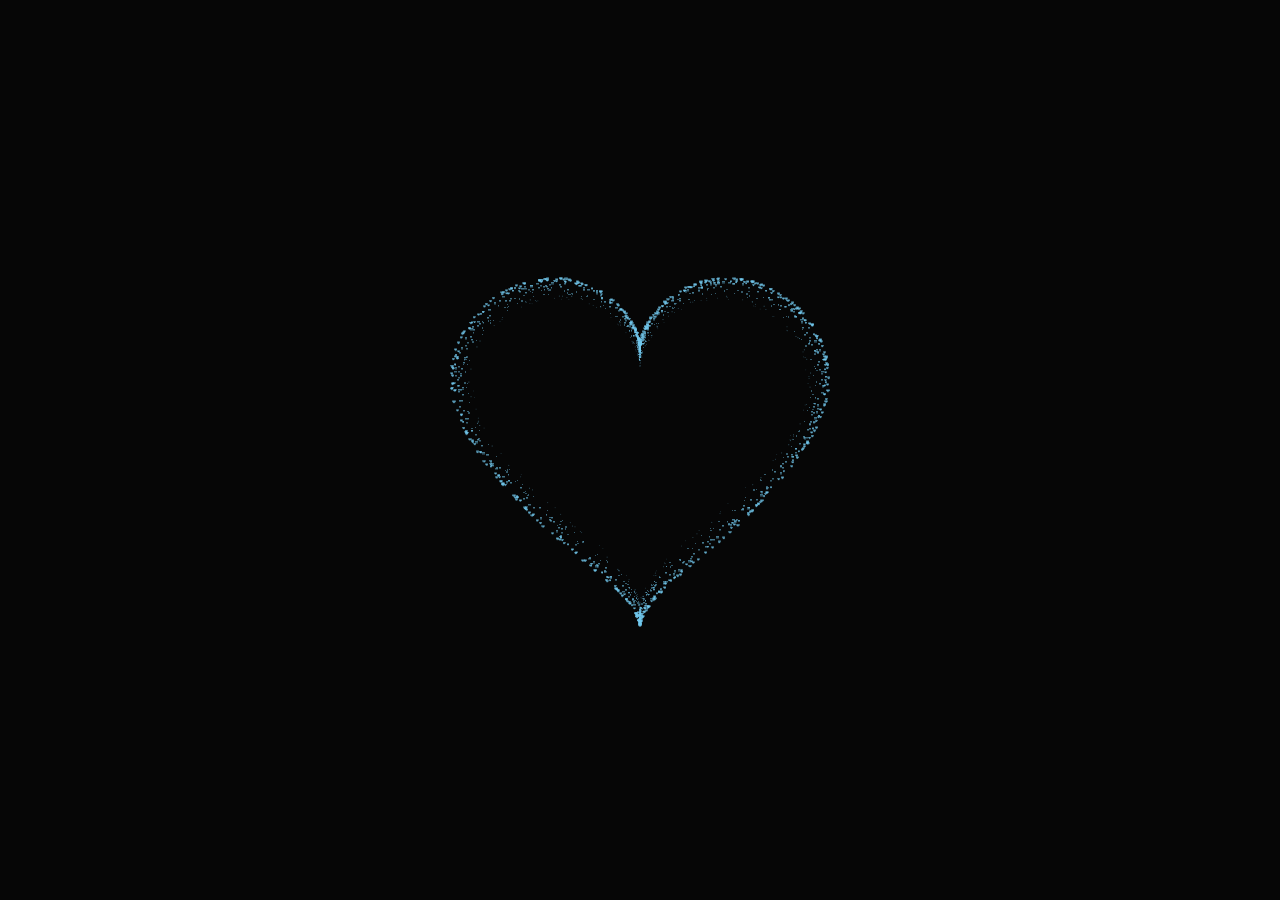
<file: index.html>
<!DOCTYPE HTML PUBLIC "-//W3C//DTD HTML 4.0 Transitional//EN">
<HTML>
 <HEAD>
  <TITLE> Hehehe </TITLE>
  <META NAME="Generator" CONTENT="EditPlus">
  <META NAME="Author" CONTENT="">
  <META NAME="Keywords" CONTENT="">
  <META NAME="Description" CONTENT="">
<link rel="icon" type="image/png" href="https://sharengay.com/wp-content/uploads/2019/02/ico-sharengay-new.png">
  <link rel="stylesheet" href="style.css">
  <style>
  html, body {
  height: 100%;
  padding: 0;
  margin: 0;
  background: rgba(0, 0, 0, 0.851);
}
canvas {
  position: absolute;
  width: 100%;
  height: 100%;
}
  </style>
 </HEAD>
 <BODY>
  <div class="box">
    <canvas id="pinkboard"></canvas>
  </div>
<script>
var settings = {
  particles: {
    length:   10000, // maximum amount of particles
    duration:   4, // particle duration in sec
    velocity: 80, // particle velocity in pixels/sec
    effect: -1.3, // play with this for a nice effect
    size:      8, // particle size in pixels
  },
};
/*
 */
(function(){var b=0;var c=["ms","moz","webkit","o"];for(var a=0;a<c.length&&!window.requestAnimationFrame;++a){window.requestAnimationFrame=window[c[a]+"RequestAnimationFrame"];window.cancelAnimationFrame=window[c[a]+"CancelAnimationFrame"]||window[c[a]+"CancelRequestAnimationFrame"]}if(!window.requestAnimationFrame){window.requestAnimationFrame=function(h,e){var d=new Date().getTime();var f=Math.max(0,16-(d-b));var g=window.setTimeout(function(){h(d+f)},f);b=d+f;return g}}if(!window.cancelAnimationFrame){window.cancelAnimationFrame=function(d){clearTimeout(d)}}}());
/*
 * Point class
 */
var Point = (function() {
  function Point(x, y) {
    this.x = (typeof x !== 'undefined') ? x : 0;
    this.y = (typeof y !== 'undefined') ? y : 0;
  }
  Point.prototype.clone = function() {
    return new Point(this.x, this.y);
  };
  Point.prototype.length = function(length) {
    if (typeof length == 'undefined')
      return Math.sqrt(this.x * this.x + this.y * this.y);
    this.normalize();
    this.x *= length;
    this.y *= length;
    return this;
  };
  Point.prototype.normalize = function() {
    var length = this.length();
    this.x /= length;
    this.y /= length;
    return this;
  };
  return Point;
})();
/*
 * Particle class
 */
var Particle = (function() {
  function Particle() {
    this.position = new Point();
    this.velocity = new Point();
    this.acceleration = new Point();
    this.age = 0;
  }
  Particle.prototype.initialize = function(x, y, dx, dy) {
    this.position.x = x;
    this.position.y = y;
    this.velocity.x = dx;
    this.velocity.y = dy;
    this.acceleration.x = dx * settings.particles.effect;
    this.acceleration.y = dy * settings.particles.effect;
    this.age = 0;
  };
  Particle.prototype.update = function(deltaTime) {
    this.position.x += this.velocity.x * deltaTime;
    this.position.y += this.velocity.y * deltaTime;
    this.velocity.x += this.acceleration.x * deltaTime;
    this.velocity.y += this.acceleration.y * deltaTime;
    this.age += deltaTime;
  };
  Particle.prototype.draw = function(context, image) {
    function ease(t) {
      return (--t) * t * t + 1;
    }
    var size = image.width * ease(this.age / settings.particles.duration);
    context.globalAlpha = 1 - this.age / settings.particles.duration;
    context.drawImage(image, this.position.x - size / 2, this.position.y - size / 2, size, size);
  };
  return Particle;
})();
/*
 * ParticlePool class
 */
var ParticlePool = (function() {
  var particles,
      firstActive = 0,
      firstFree   = 0,
      duration    = settings.particles.duration;
 
  function ParticlePool(length) {
    // create and populate particle pool
    particles = new Array(length);
    for (var i = 0; i < particles.length; i++)
      particles[i] = new Particle();
  }
  ParticlePool.prototype.add = function(x, y, dx, dy) {
    particles[firstFree].initialize(x, y, dx, dy);
   
    // handle circular queue
    firstFree++;
    if (firstFree   == particles.length) firstFree   = 0;
    if (firstActive == firstFree       ) firstActive++;
    if (firstActive == particles.length) firstActive = 0;
  };
  ParticlePool.prototype.update = function(deltaTime) {
    var i;
   
    // update active particles
    if (firstActive < firstFree) {
      for (i = firstActive; i < firstFree; i++)
        particles[i].update(deltaTime);
    }
    if (firstFree < firstActive) {
      for (i = firstActive; i < particles.length; i++)
        particles[i].update(deltaTime);
      for (i = 0; i < firstFree; i++)
        particles[i].update(deltaTime);
    }
   
    // remove inactive particles
    while (particles[firstActive].age >= duration && firstActive != firstFree) {
      firstActive++;
      if (firstActive == particles.length) firstActive = 0;
    }
   
   
  };
  ParticlePool.prototype.draw = function(context, image) {
    // draw active particles
    if (firstActive < firstFree) {
      for (i = firstActive; i < firstFree; i++)
        particles[i].draw(context, image);
    }
    if (firstFree < firstActive) {
      for (i = firstActive; i < particles.length; i++)
        particles[i].draw(context, image);
      for (i = 0; i < firstFree; i++)
        particles[i].draw(context, image);
    }
  };
  return ParticlePool;
})();
/*
 * Putting it all together
 */
(function(canvas) {
  var context = canvas.getContext('2d'),
      particles = new ParticlePool(settings.particles.length),
      particleRate = settings.particles.length / settings.particles.duration, // particles/sec
      time;
 
  // get point on heart with -PI <= t <= PI
  function pointOnHeart(t) {
    return new Point(
      160 * Math.pow(Math.sin(t), 3),
      130 * Math.cos(t) - 50 * Math.cos(2 * t) - 20 * Math.cos(3 * t) - 10 * Math.cos(4 * t) + 25
    );
  }
 
  // creating the particle image using a dummy canvas
  var image = (function() {
    var canvas  = document.createElement('canvas'),
        context = canvas.getContext('2d');
    canvas.width  = settings.particles.size;
    canvas.height = settings.particles.size;
    // helper function to create the path
    function to(t) {
      var point = pointOnHeart(t);
      point.x = settings.particles.size / 2 + point.x * settings.particles.size / 350;
      point.y = settings.particles.size / 2 - point.y * settings.particles.size / 350;
      return point;
    }
    // create the path
    context.beginPath();
    var t = -Math.PI;
    var point = to(t);
    context.moveTo(point.x, point.y);
    while (t < Math.PI) {
      t += 0.01; // baby steps!
      point = to(t);
      context.lineTo(point.x, point.y);
    }
    context.closePath();
    // create the fill
    context.fillStyle = '#73c8ed';
    context.fill();
    // create the image
    var image = new Image();
    image.src = canvas.toDataURL();
    return image;
  })();
 
  // render that thing!
  function render() {
    // next animation frame
    requestAnimationFrame(render);
   
    // update time
    var newTime   = new Date().getTime() / 1000,
        deltaTime = newTime - (time || newTime);
    time = newTime;
   
    // clear canvas
    context.clearRect(0, 0, canvas.width, canvas.height);
   
    // create new particles
    var amount = particleRate * deltaTime;
    for (var i = 0; i < amount; i++) {
      var pos = pointOnHeart(Math.PI - 2 * Math.PI * Math.random());
      var dir = pos.clone().length(settings.particles.velocity);
      particles.add(canvas.width / 2 + pos.x, canvas.height / 2 - pos.y, dir.x, -dir.y);
    }
   
    // update and draw particles
    particles.update(deltaTime);
    particles.draw(context, image);
  }
 
  // handle (re-)sizing of the canvas
  function onResize() {
    canvas.width  = canvas.clientWidth;
    canvas.height = canvas.clientHeight;
  }
  window.onresize = onResize;
 
  // delay rendering bootstrap
  setTimeout(function() {
    onResize();
    render();
  }, 10);
})(document.getElementById('pinkboard'));
  </script>
 </BODY>
</HTML>
</file>
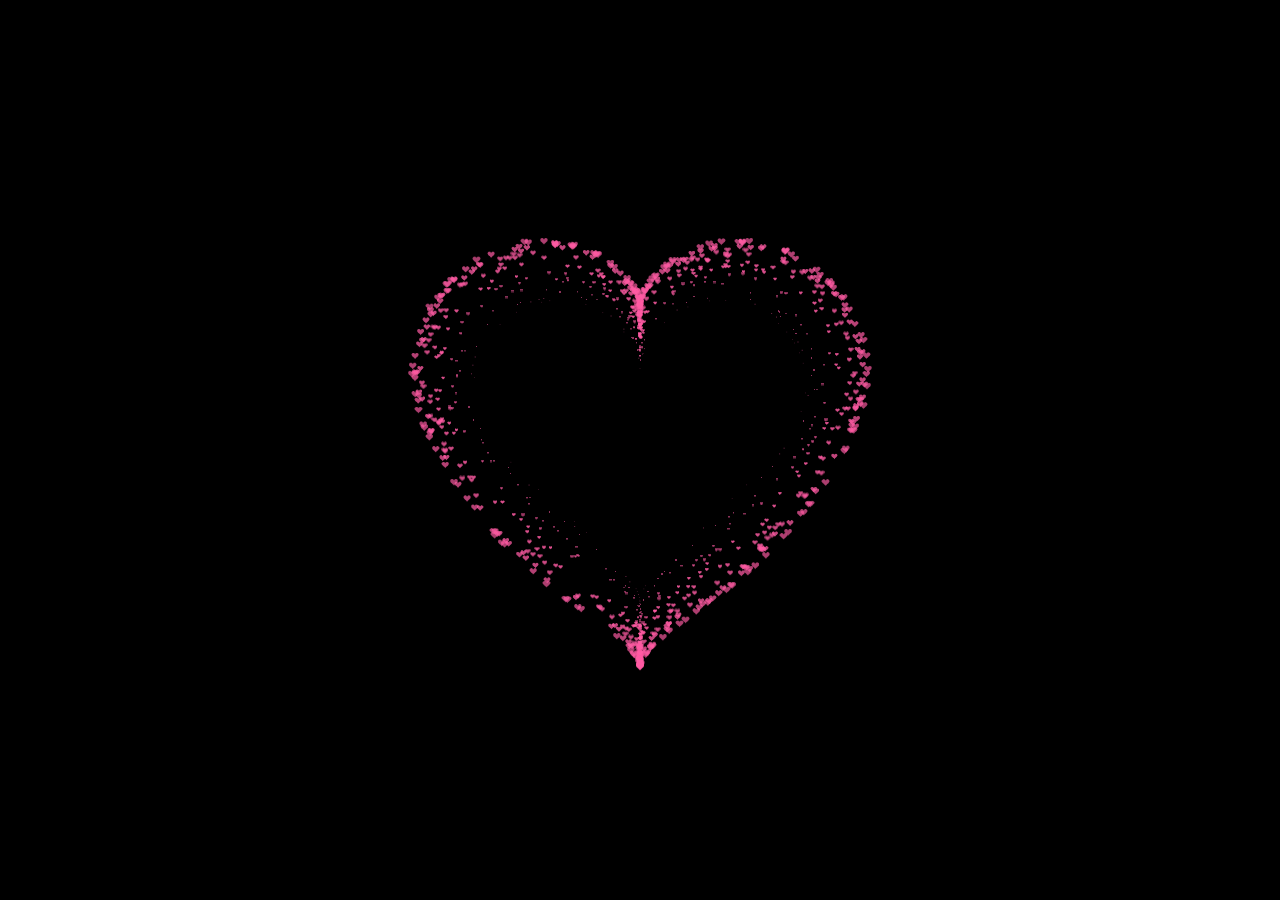
<file: index1.html>
<!DOCTYPE HTML PUBLIC "-//W3C//DTD HTML 4.0 Transitional//EN">
<HTML>
 
<HEAD>
    <TITLE> Heart </TITLE>
    <META NAME="Generator" CONTENT="EditPlus">
    <META NAME="Author" CONTENT="">
    <META NAME="Keywords" CONTENT="">
    <META NAME="Description" CONTENT="">
 
 
    <style>
        html,
        body {
            height: 100%;
            padding: 0;
            margin: 0;
            background: #000;
            display: flex;
            justify-content: center;
            align-items: center;
        }
       
        .box {
            width: 100%;
            position: absolute;
            top: 50%;
            left: 50%;
            transform: translate(-50%, -50%);
            display: flex;
            flex-direction: column;
        }
       
        canvas {
            position: absolute;
            width: 100%;
            height: 100%;
        }
       
        #pinkboard {
            position: relative;
            margin: auto;
            height: 500px;
            width: 500px;
            animation: animate 1.3s infinite;
        }
       
        #pinkboard:before,
        #pinkboard:after {
            content: '';
            position: absolute;
            background: #73c8ed;
            width: 100px;
            height: 160px;
            border-top-left-radius: 50px;
            border-top-right-radius: 50px;
        }
       
        #pinkboard:before {
            left: 100px;
            transform: rotate(-45deg);
            transform-origin: 0 100%;
            box-shadow: 0 14px 28px rgba(0, 0, 0, 0.25), 0 10px 10px rgba(0, 0, 0, 0.22);
        }
       
        #pinkboard:after {
            left: 0;
            transform: rotate(45deg);
            transform-origin: 100% 100%;
        }
       
        @keyframes animate {
            0% {
                transform: scale(1);
            }
            30% {
                transform: scale(.8);
            }
            60% {
                transform: scale(1.2);
            }
            100% {
                transform: scale(1);
            }
        }
    </style>
</HEAD>
 
<BODY>
    <div class="box">
        <canvas id="pinkboard"></canvas>
    </div>
    <script>
        /*
         * Settings
         */
        var settings = {
            particles: {
                length: 3000, // maximum amount of particles
                duration: 2, // particle duration in sec
                velocity: 200, // particle velocity in pixels/sec
                effect: -1.4, // play with this for a nice effect
                size: 12, // particle size in pixels
            },
        };
        /*
         * RequestAnimationFrame polyfill by Erik Möller
         */
        (function() {
            var b = 0;
            var c = ["ms", "moz", "webkit", "o"];
            for (var a = 0; a < c.length && !window.requestAnimationFrame; ++a) {
                window.requestAnimationFrame = window[c[a] + "RequestAnimationFrame"];
                window.cancelAnimationFrame = window[c[a] + "CancelAnimationFrame"] || window[c[a] + "CancelRequestAnimationFrame"]
            }
            if (!window.requestAnimationFrame) {
                window.requestAnimationFrame = function(h, e) {
                    var d = new Date().getTime();
                    var f = Math.max(0, 16 - (d - b));
                    var g = window.setTimeout(function() {
                        h(d + f)
                    }, f);
                    b = d + f;
                    return g
                }
            }
            if (!window.cancelAnimationFrame) {
                window.cancelAnimationFrame = function(d) {
                    clearTimeout(d)
                }
            }
        }());
        /*
         * Point class
         */
        var Point = (function() {
            function Point(x, y) {
                this.x = (typeof x !== 'undefined') ? x : 0;
                this.y = (typeof y !== 'undefined') ? y : 0;
            }
            Point.prototype.clone = function() {
                return new Point(this.x, this.y);
            };
            Point.prototype.length = function(length) {
                if (typeof length == 'undefined')
                    return Math.sqrt(this.x * this.x + this.y * this.y);
                this.normalize();
                this.x *= length;
                this.y *= length;
                return this;
            };
            Point.prototype.normalize = function() {
                var length = this.length();
                this.x /= length;
                this.y /= length;
                return this;
            };
            return Point;
        })();
        /*
         * Particle class
         */
        var Particle = (function() {
            function Particle() {
                this.position = new Point();
                this.velocity = new Point();
                this.acceleration = new Point();
                this.age = 0;
            }
            Particle.prototype.initialize = function(x, y, dx, dy) {
                this.position.x = x;
                this.position.y = y;
                this.velocity.x = dx;
                this.velocity.y = dy;
                this.acceleration.x = dx * settings.particles.effect;
                this.acceleration.y = dy * settings.particles.effect;
                this.age = 0;
            };
            Particle.prototype.update = function(deltaTime) {
                this.position.x += this.velocity.x * deltaTime;
                this.position.y += this.velocity.y * deltaTime;
                this.velocity.x += this.acceleration.x * deltaTime;
                this.velocity.y += this.acceleration.y * deltaTime;
                this.age += deltaTime;
            };
            Particle.prototype.draw = function(context, image) {
                function ease(t) {
                    return (--t) * t * t + 1;
                }
                var size = image.width * ease(this.age / settings.particles.duration);
                context.globalAlpha = 1 - this.age / settings.particles.duration;
                context.drawImage(image, this.position.x - size / 2, this.position.y - size / 2, size, size);
            };
            return Particle;
        })();
        /*
         * ParticlePool class
         */
        var ParticlePool = (function() {
            var particles,
                firstActive = 0,
                firstFree = 0,
                duration = settings.particles.duration;
 
            function ParticlePool(length) {
                // create and populate particle pool
                particles = new Array(length);
                for (var i = 0; i < particles.length; i++)
                    particles[i] = new Particle();
            }
            ParticlePool.prototype.add = function(x, y, dx, dy) {
                particles[firstFree].initialize(x, y, dx, dy);
 
                // handle circular queue
                firstFree++;
                if (firstFree == particles.length) firstFree = 0;
                if (firstActive == firstFree) firstActive++;
                if (firstActive == particles.length) firstActive = 0;
            };
            ParticlePool.prototype.update = function(deltaTime) {
                var i;
 
                // update active particles
                if (firstActive < firstFree) {
                    for (i = firstActive; i < firstFree; i++)
                        particles[i].update(deltaTime);
                }
                if (firstFree < firstActive) {
                    for (i = firstActive; i < particles.length; i++)
                        particles[i].update(deltaTime);
                    for (i = 0; i < firstFree; i++)
                        particles[i].update(deltaTime);
                }
 
                // remove inactive particles
                while (particles[firstActive].age >= duration && firstActive != firstFree) {
                    firstActive++;
                    if (firstActive == particles.length) firstActive = 0;
                }
 
 
            };
            ParticlePool.prototype.draw = function(context, image) {
                // draw active particles
                if (firstActive < firstFree) {
                    for (i = firstActive; i < firstFree; i++)
                        particles[i].draw(context, image);
                }
                if (firstFree < firstActive) {
                    for (i = firstActive; i < particles.length; i++)
                        particles[i].draw(context, image);
                    for (i = 0; i < firstFree; i++)
                        particles[i].draw(context, image);
                }
            };
            return ParticlePool;
        })();
        /*
         * Putting it all together
         */
        (function(canvas) {
            var context = canvas.getContext('2d'),
                particles = new ParticlePool(settings.particles.length),
                particleRate = settings.particles.length / settings.particles.duration, // particles/sec
                time;
 
            // get point on heart with -PI <= t <= PI
            function pointOnHeart(t) {
                return new Point(
                    160 * Math.pow(Math.sin(t), 3),
                    130 * Math.cos(t) - 50 * Math.cos(2 * t) - 20 * Math.cos(3 * t) - 10 * Math.cos(4 * t) + 25
                );
            }
 
            // creating the particle image using a dummy canvas
            var image = (function() {
                var canvas = document.createElement('canvas'),
                    context = canvas.getContext('2d');
                canvas.width = settings.particles.size;
                canvas.height = settings.particles.size;
                // helper function to create the path
                function to(t) {
                    var point = pointOnHeart(t);
                    point.x = settings.particles.size / 2 + point.x * settings.particles.size / 350;
                    point.y = settings.particles.size / 2 - point.y * settings.particles.size / 350;
                    return point;
                }
                // create the path
                context.beginPath();
                var t = -Math.PI;
                var point = to(t);
                context.moveTo(point.x, point.y);
                while (t < Math.PI) {
                    t += 0.01; // baby steps!
                    point = to(t);
                    context.lineTo(point.x, point.y);
                }
                context.closePath();
                // create the fill
                context.fillStyle = '#FF5CA4';
                context.fill();
                // create the image
                var image = new Image();
                image.src = canvas.toDataURL();
                return image;
            })();
 
            // render that thing!
            function render() {
                // next animation frame
                requestAnimationFrame(render);
 
                // update time
                var newTime = new Date().getTime() / 1000,
                    deltaTime = newTime - (time || newTime);
                time = newTime;
 
                // clear canvas
                context.clearRect(0, 0, canvas.width, canvas.height);
 
                // create new particles
                var amount = particleRate * deltaTime;
                for (var i = 0; i < amount; i++) {
                    var pos = pointOnHeart(Math.PI - 2 * Math.PI * Math.random());
                    var dir = pos.clone().length(settings.particles.velocity);
                    particles.add(canvas.width / 2 + pos.x, canvas.height / 2 - pos.y, dir.x, -dir.y);
                }
 
                // update and draw particles
                particles.update(deltaTime);
                particles.draw(context, image);
            }
 
            // handle (re-)sizing of the canvas
            function onResize() {
                canvas.width = canvas.clientWidth;
                canvas.height = canvas.clientHeight;
            }
            window.onresize = onResize;
 
            // delay rendering bootstrap
            setTimeout(function() {
                onResize();
                render();
            }, 10);
        })(document.getElementById('pinkboard'));
    </script>
</BODY>
 
</HTML>
</file>
<file: style.css>
body {
	display: flex;
	justify-content: center;
	align-items: center;
	background: #2c3e50
}

.box {
	width: 1000px;
	position: absolute;
	top: 50%;
	left: 50%;
	transform: translate(-50%, -50%);
	display: flex;
	flex-direction: column;
}

#pinkboard {
	position: relative;
	margin: auto;
	height: 750px;
	width: 750px;
	animation: animate 1.2s infinite;
}

#pinkboard:before, #pinkboard:after {
	content: '';
	position: absolute;
	background: #73c8ed;
	width: 100px;
	height: 160px;
	border-top-left-radius: 50px;
	border-top-right-radius: 50px;
}

#pinkboard:before {
	left: 100px;
	transform: rotate(-45deg);
	transform-origin: 0 100%;
	box-shadow: 0 14px 28px rgba(0,0,0,0.25),
				0 10px 10px rgba(0,0,0,0.22);
}

#pinkboard:after {
	left: 0;
	transform: rotate(45deg);
	transform-origin: 100% 100%;
}

@keyframes animate {
	0% {
		transform: scale(1);
	}
	30% {
		transform: scale(.8);
	}
	60% {
		transform: scale(1.2);
	}
	100% {
		transform: scale(1);
	}
}
</file>
